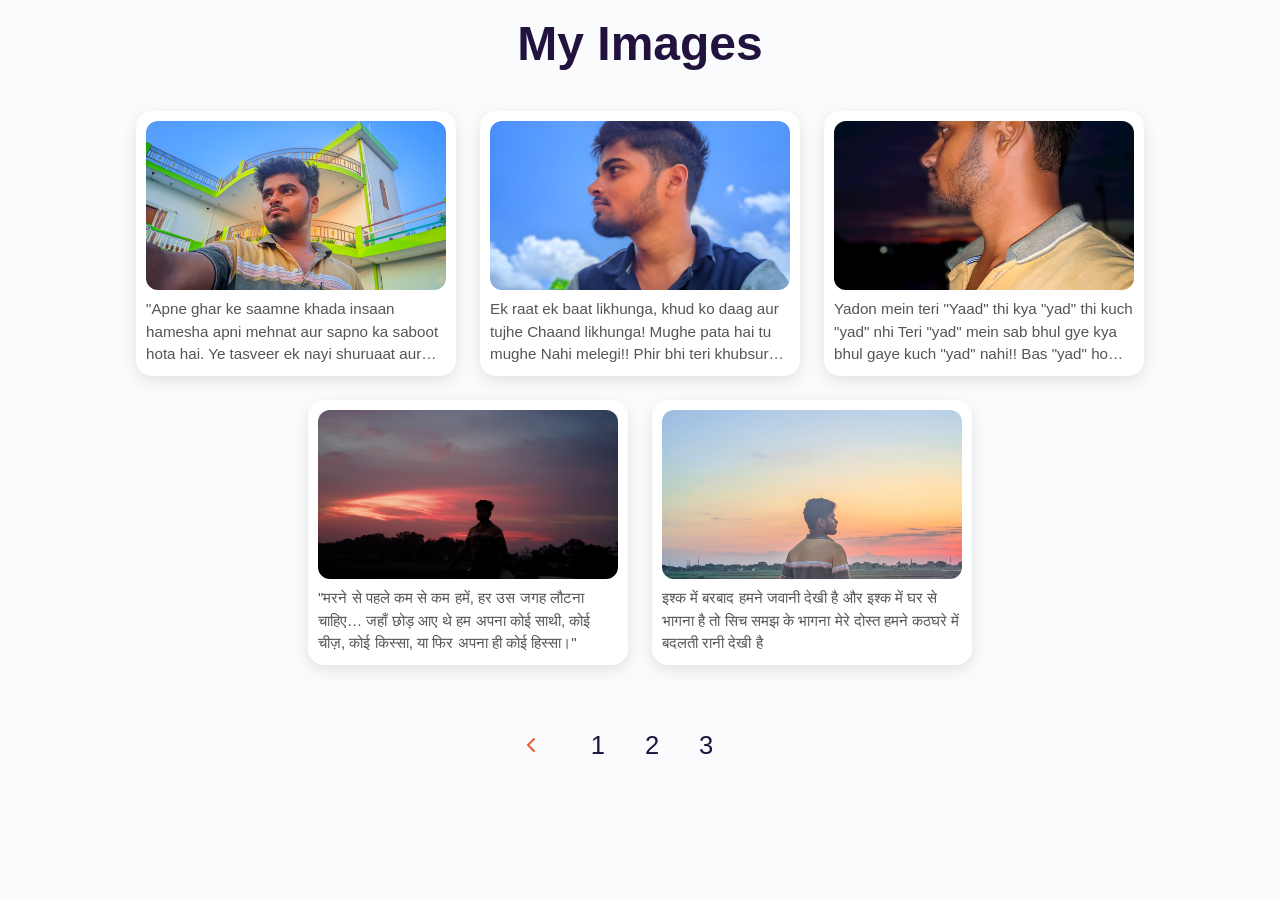
<file: index.html>
<!DOCTYPE html>
<html lang="en">

<head>
    <meta charset="UTF-8">
    <meta name="viewport" content="width=device-width, initial-scale=1.0">
    <title>My image slider </title>
    <link rel="stylesheet" href="style.css">
    <link rel="shortcut icon" href="favicon.ico" type="image/x-icon">
</head>

<body>
    <main>
        <section class="properties">
            <h2>My Images</h2>
            <div class="cards" aria-live="polite" aria-atomic="true">
                <article>
                <img src="house.jpg.jpg" alt="image" >
                <p>"Apne ghar ke saamne khada insaan hamesha apni mehnat aur sapno ka saboot hota hai.
                    Ye tasveer ek nayi shuruaat aur apnapan ki kahani bayan karti hai."</p>
                    </article>
                    <article>
                <img src="me.jpg" alt="image">
                <p>Ek raat ek baat likhunga, khud ko daag aur tujhe Chaand likhunga!
                    Mughe pata hai tu mughe Nahi melegi!!
                    Phir bhi teri khubsurati par Ek kitaab Likhunga
                </p>
                </article>
                <article>
                <img src="night.jpg" alt="image">
                <p>Yadon mein teri "Yaad" thi
                    kya "yad" thi kuch "yad" nhi
                    Teri "yad" mein sab bhul gye
                    kya bhul gaye kuch "yad" nahi!!
                    Bas "yad" ho tum
                    sirf "yad" ho tum
                    kyu "yad" ho tum
                    kuch "yad" nahi
                </p>
                </article>
                <article>
                <img src="dark.jpg" alt="image">
                <p>"मरने से पहले कम से कम हमें,
                    हर उस जगह लौटना चाहिए…
                    जहाँ छोड़ आए थे हम अपना कोई साथी,
                    कोई चीज़, कोई किस्सा,
                    या फिर अपना ही कोई हिस्सा।"</p>
                    </article>
                <article>    
                <img src="backgroud2.jpg" alt="image">
                <p>
                    इश्क में बरबाद हमने जवानी देखी है और इश्क में घर से भागना है तो सिच समझ के भागना मेरे दोस्त हमने
                    कठघरे में बदलती रानी देखी है</p>
                    </article>
            </div>
            <nav class="pagination_navigation" role="navigation" aria-label="Pagination Navigation">
                <a href="#" id="go-to-previous-page" class="pagination_button" aria-label="Go To Previous Page">

                    <svg xmlns="http://www.w3.org/2000/svg" width="24" height="24" fill="none" stroke="currentColor"
                        stroke-width="2" stroke-linecap="round" stroke-linejoin="round">
                        <polyline points="15 18 9 12 15 6"></polyline>
                    </svg>

                </a>
                <ul id="pages">
                    <li><a href="index.html" class="page">1</a></li>
                    <li><a href="#" class="page">2</a></li>
                    <li><a href="#" class="page">3</a></li>

                </ul>
                <a href="#" id="go-to-next-page" class="pagination_button" aria-label="Go to Next Page">
                    <!-- svg icon -->
                </a>
            </nav>
        </section>
    </main>
</body>

</html>
</file>
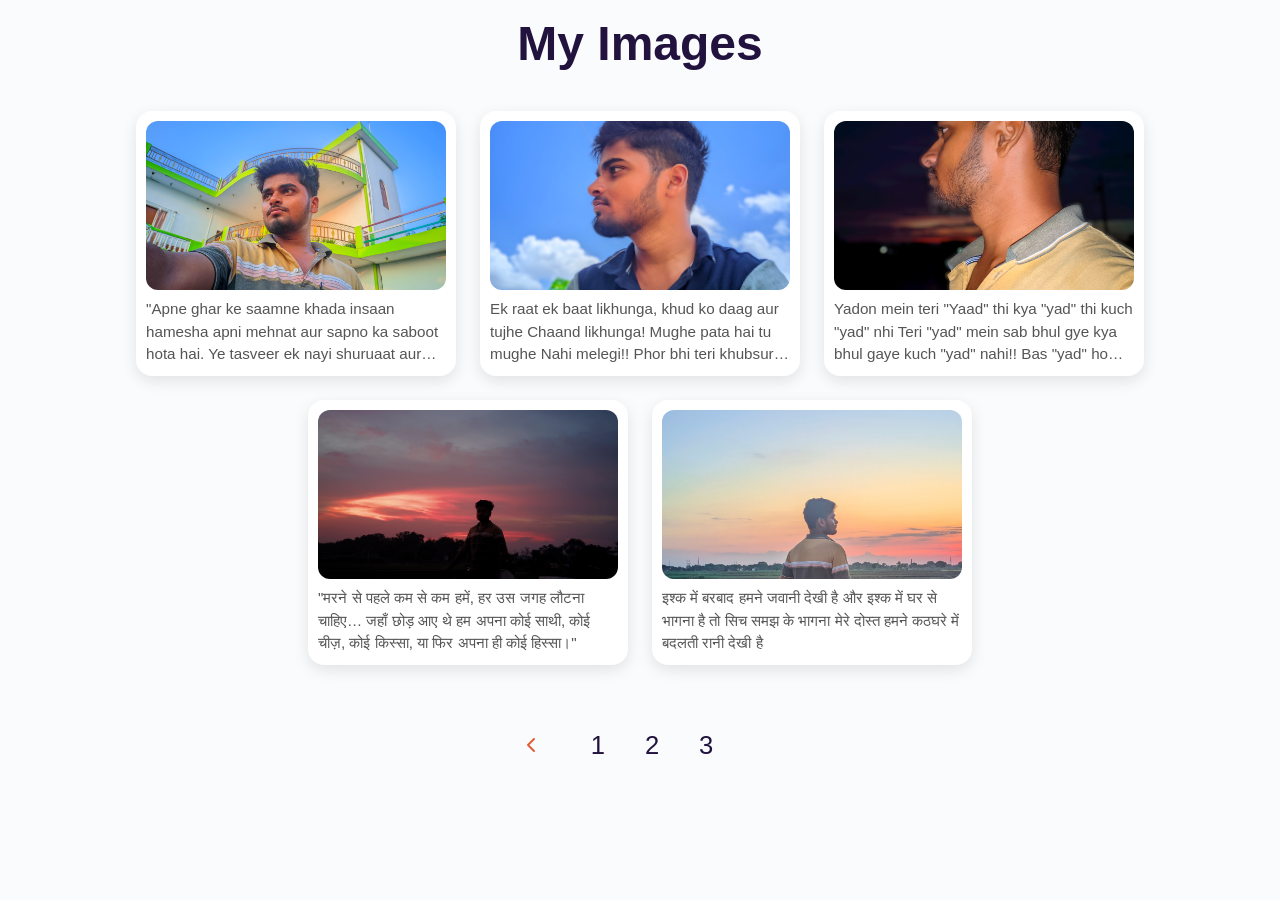
<file: index2.html>
<!DOCTYPE html>
<html lang="en">

<head>
    <meta charset="UTF-8">
    <meta name="viewport" content="width=device-width, initial-scale=1.0">
    <title>My image slider </title>
    <link rel="stylesheet" href="style.css">
    <link rel="shortcut icon" href="favicon.ico" type="image/x-icon">
</head>

<body>
    <main>
        <section class="properties">
            <h2>My Images</h2>
            <div class="cards" aria-live="polite" aria-atomic="true">
                <article>
                <img src="house.jpg.jpg" alt="image" >
                <p>"Apne ghar ke saamne khada insaan hamesha apni mehnat aur sapno ka saboot hota hai.
                    Ye tasveer ek nayi shuruaat aur apnapan ki kahani bayan karti hai."</p>
                    </article>
                    <article>
                <img src="me.jpg" alt="image">
                <p>Ek raat ek baat likhunga, khud ko daag aur tujhe Chaand likhunga!
                    Mughe pata hai tu mughe Nahi melegi!!
                    Phor bhi teri khubsurati par Ek kitaab Likhunga
                </p>
                </article>
                <article>
                <img src="night.jpg" alt="image">
                <p>Yadon mein teri "Yaad" thi
                    kya "yad" thi kuch "yad" nhi
                    Teri "yad" mein sab bhul gye
                    kya bhul gaye kuch "yad" nahi!!
                    Bas "yad" ho tum
                    sirf "yad" ho tum
                    kyu "yad" ho tum
                    kuch "yad" nahi
                </p>
                </article>
                <article>
                <img src="dark.jpg" alt="image">
                <p>"मरने से पहले कम से कम हमें,
                    हर उस जगह लौटना चाहिए…
                    जहाँ छोड़ आए थे हम अपना कोई साथी,
                    कोई चीज़, कोई किस्सा,
                    या फिर अपना ही कोई हिस्सा।"</p>
                    </article>
                <article>    
                <img src="backgroud2.jpg" alt="image">
                <p>
                    इश्क में बरबाद हमने जवानी देखी है और इश्क में घर से भागना है तो सिच समझ के भागना मेरे दोस्त हमने
                    कठघरे में बदलती रानी देखी है</p>
                    </article>
            </div>
            <nav class="pagination_navigation" role="navigation" aria-label="Pagination Navigation">
                <a href="#" id="go-to-previous-page" class="pagination_button" aria-label="Go To Previous Page">

                    <svg xmlns="http://www.w3.org/2000/svg" width="24" height="24" fill="none" stroke="currentColor"
                        stroke-width="2" stroke-linecap="round" stroke-linejoin="round">
                        <polyline points="15 18 9 12 15 6"></polyline>
                    </svg>

                </a>
                <ul id="pages">
                    <li><a href="index.html" class="page">1</a></li>
                    <li><a href="#" class="page">2</a></li>
                    <li><a href="#" class="page">3</a></li>

                </ul>
                <a href="#" id="go-to-next-page" class="pagination_button" aria-label="Go to Next Page">
                    <!-- svg icon -->
                </a>
            </nav>
        </section>
    </main>
</body>

</html>
</file>
<file: style.css>
:root {
  --background-light: #fafbfd;
  --background-dark: #2c2c2c;
  --primary: #e35f3a;
  --primary-dark: #fafbfd;
  --white: #ffffff;
  --text-primary: #22133e;
  --text-secondary: #555555;
  --pagination-shadow: rgba(0, 0, 0, 0.1) 0px 4px 12px,
                       rgba(0, 0, 0, 0.05) 0px 2px 6px;
  --box-shadow: 0px 5px 15px rgba(0, 0, 0, 0.1);
  --box-shadow-hover: 0px 10px 30px rgba(0, 0, 0, 0.15);
  --font-family: 'Poppins', sans-serif;
  --font-size-base: 16px;
  --font-size-large: clamp(1.2rem, 5vw, 3rem);
  --font-size-medium: clamp(1.2rem, 3vw, 1.6rem);
  --font-size-small: 0.875rem;
  --font-weight-regular: 400;
  --font-weight-bold: 700;
  --disabled-bg: #ccc;
  --disabled-text: var(--text-secondary);
}

html { scroll-behavior: smooth; }

* { margin: 0; padding: 0; box-sizing: border-box; }

*::selection { background: var(--primary); color: var(--white); }

body {
  font-size: var(--font-size-base);
  font-family: var(--font-family);
  display: grid;
  min-height: 100vh;
  background: var(--background-light);
}

.properties {
  padding: 1rem;
  display: flex;
  gap: 1.5rem;
  flex-direction: column;
  align-items: center;
}

.properties h2 {
  color: var(--text-primary);
  font-size: var(--font-size-large);
  margin-bottom: 1rem;
  text-transform: capitalize;
}

.cards {
  display: flex;
  flex-wrap: wrap;
  margin: 0 auto;
  justify-content: center;
  align-items: stretch;
  max-width: 1200px;
  gap: 1.5rem;
}

.cards article {
  max-width: 20rem;
  width: 100%;
  background: var(--white);
  padding: 10px;
  border-radius: 1rem;
  box-shadow: var(--box-shadow);
  cursor: pointer;
  position: relative;
  overflow: hidden;
  transition: transform 0.4s ease-in-out, box-shadow 0.3s ease;
}

.cards article:hover {
  outline: 1px solid var(--primary);
  box-shadow: var(--box-shadow-hover);
  transform: translateY(-2px);
}

/* Heading inside card (optional if you add h2 later) */
.cards article h2 {
  margin: 0 0 .5rem 0;
  font-size: var(--font-size-medium);
  color: var(--text-primary);
  transition: color 0.3s ease-out; /* <-- fixed */
}

/* Clamp long text to 3 lines */
.cards article p {
  display: -webkit-box;
  -webkit-line-clamp: 3;
  -webkit-box-orient: vertical;
  overflow: hidden;
  color: var(--text-secondary);
  line-height: 1.5;
  font-size: 0.95rem;
  margin-top: .5rem;
}

/* Make images responsive and clean */
.cards article img {
  width: 100%;
  /* keep a clean card ratio; remove if you want natural height */
  aspect-ratio: 16 / 9;
  object-fit: cover;
  transform-origin: center;
  transition: transform 0.4s ease-in-out;
  border-radius: .75rem;
  display: block;
}

.cards article:hover img {
  transform: scale(1.03);
}

/* Pagination */
.pagination_navigation {
  display: flex;
  gap: 1rem;
  justify-content: center;
  align-items: center;
  margin-top: 2rem;
}

.pagination_button {
  display: flex;
  align-items: center;
  justify-content: center;
  padding: 0.5rem 1rem;
  min-height: 3rem;
  border-radius: 0.5rem;
  color: var(--primary);
  transition: background 0.3s ease, box-shadow 0.3s ease;
  text-decoration: none;
}

.pagination_button:hover {
  background: #fff;
  box-shadow: var(--pagination-shadow);
}

.pagination_button:focus-visible {
  outline: 2px solid var(--primary);
  outline-offset: 2px;
}

.pagination_button--disabled {
  color: var(--disabled-text);
  cursor: not-allowed;
}

#pages {
  display: flex;
  gap: 0.5rem;
  list-style: none;
  margin: 0;
  padding: 0;
}

#pages a {
  color: var(--text-primary);
  font-size: var(--font-size-medium);
  display: flex;
  justify-content: center;
  padding: 0.5rem 1rem;
  border-radius: 0.5rem;
  transition: background 0.3s ease, box-shadow 0.3s ease;
  text-decoration: none;
}

#pages a:hover {
  background: #fff;
  box-shadow: var(--pagination-shadow);
}

.pagination_link--active {
  font-weight: bold;
  color: var(--primary);
  background: var(--white);
  min-width: 3rem;
  border: 1px solid var(--primary);
  border-radius: 0.5rem;
  text-decoration: underline;
}

.visually-hidden {
  position: absolute;
  width: 1px; height: 1px;
  padding: 0; overflow: hidden;
  clip: rect(0, 0, 0, 0);
  white-space: nowrap; border: 0;
}
</file>
